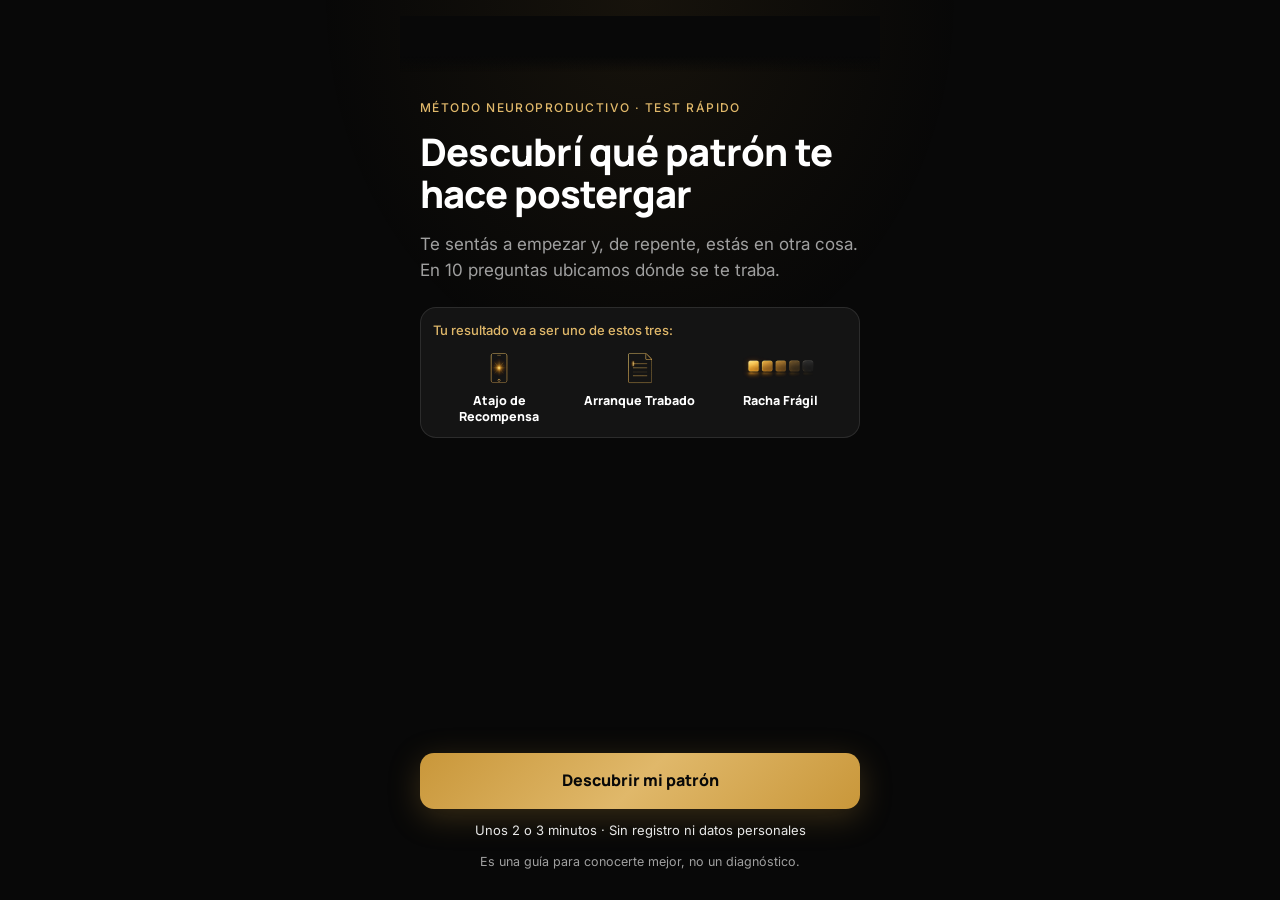
<file: quiz/index.html>
<!doctype html>
<html lang="es">
  <head>
    <meta charset="utf-8" />
    <meta name="viewport" content="width=device-width, initial-scale=1, viewport-fit=cover" />
    <title>Test rápido: ¿qué patrón te hace postergar? · Método Neuroproductivo</title>
    <meta name="description" content="10 preguntas para ubicar dónde se te traba: al distraerte, al arrancar o al sostener. Sin registro y sin datos personales." />
    <meta name="robots" content="noindex, nofollow" />
    <meta name="theme-color" content="#080808" />
    <link rel="icon" href="data:image/svg+xml,%3Csvg xmlns='http://www.w3.org/2000/svg' viewBox='0 0 64 64'%3E%3Crect width='64' height='64' rx='14' fill='%23080808'/%3E%3Ccircle cx='32' cy='32' r='12' fill='%23C9973A'/%3E%3C/svg%3E" />

    <link rel="preconnect" href="https://fonts.googleapis.com" />
    <link rel="preconnect" href="https://fonts.gstatic.com" crossorigin />
    <link href="https://fonts.googleapis.com/css2?family=Manrope:wght@700;800&family=Inter:wght@400;500&display=swap" rel="stylesheet" />

    <link rel="stylesheet" href="/quiz/css/tokens.css" />
    <link rel="stylesheet" href="/quiz/css/quiz.css" />
    <link rel="modulepreload" href="/quiz/js/main.js" />
    <!-- Microsoft Clarity -->
    <script type="text/javascript">
      (function (c, l, a, r, i, t, y) {
        c[a] = c[a] || function () { (c[a].q = c[a].q || []).push(arguments); };
        t = l.createElement(r); t.async = 1; t.src = "https://www.clarity.ms/tag/" + i;
        y = l.getElementsByTagName(r)[0]; y.parentNode.insertBefore(t, y);
      })(window, document, "clarity", "script", "yuruc1s1a1");
    </script>
  </head>
  <body>
    <div id="app" class="mnq-app" data-counter="on">
      <noscript><p class="mnq-noscript">Necesitás activar JavaScript para hacer el test.</p></noscript>
    </div>
    <script type="module" src="/quiz/js/main.js"></script>
  </body>
</html>
</file>
<file: quiz/css/tokens.css>
/* Tokens de diseño del quiz. Los valores de color son los de la landing publicada
   (negro + dorado, Manrope + Inter) para que el quiz se sienta parte de la misma marca. */
:root {
  --black: #080808;
  --black-2: #0f0f0f;
  --black-3: #141414;
  --black-4: #1a1a1a;
  --black-5: #222222;
  --white: #ffffff;
  --gray-100: #e8e8e8;
  --gray-300: #a0a0a0;
  --gray-500: #606060;
  --gray-700: #303030;
  --gold: #c9973a;
  --gold-light: #e0b86a;
  --gold-pale: #f5e6cc;
  --gold-glow: rgba(201, 151, 58, 0.18);
  --gold-border: rgba(201, 151, 58, 0.3);
  --border: rgba(255, 255, 255, 0.06);
  --border-md: rgba(255, 255, 255, 0.1);

  --font-h: 'Manrope', system-ui, -apple-system, 'Segoe UI', Roboto, sans-serif;
  --font-b: 'Inter', system-ui, -apple-system, 'Segoe UI', Roboto, sans-serif;

  --r-card: 16px;
  --r-btn: 14px;
  --ease: cubic-bezier(0.22, 0.61, 0.36, 1);
  --wrap: 480px;
  --gutter: 20px;
}
</file>
<file: quiz/css/quiz.css>
/* Estilos del quiz. Mobile-first: una columna, objetivos táctiles >= 48 px.
   En escritorio es la misma columna centrada. */

*,
*::before,
*::after {
  box-sizing: border-box;
  margin: 0;
  padding: 0;
}

html {
  -webkit-text-size-adjust: 100%;
  text-size-adjust: 100%;
}

body {
  background: var(--black);
  color: var(--white);
  font-family: var(--font-b);
  font-size: 16px;
  line-height: 1.5;
  -webkit-font-smoothing: antialiased;
  min-height: 100vh;
  min-height: 100dvh;
  overflow-x: hidden;
}

/* Resplandor dorado suave arriba, igual que el hero de la landing. */
body::before {
  content: '';
  position: fixed;
  top: 0;
  left: 50%;
  transform: translateX(-50%);
  width: 100%;
  max-width: 700px;
  height: 420px;
  background: radial-gradient(ellipse at 50% 0%, rgba(201, 151, 58, 0.08) 0%, transparent 65%);
  pointer-events: none;
  z-index: 0;
}

button {
  font: inherit;
  color: inherit;
}

:focus-visible {
  outline: 2px solid var(--gold-light);
  outline-offset: 3px;
}

.mnq-visually-hidden {
  position: absolute !important;
  width: 1px;
  height: 1px;
  overflow: hidden;
  clip: rect(0 0 0 0);
  white-space: nowrap;
}

/* ── Estructura ─────────────────────────────────────────────────────────────── */

.mnq-app {
  position: relative;
  z-index: 1;
  max-width: var(--wrap);
  min-height: 100vh;
  min-height: 100dvh;
  margin: 0 auto;
  padding: env(safe-area-inset-top) var(--gutter) 0;
  display: flex;
  flex-direction: column;
}

.mnq-header {
  position: sticky;
  top: 0;
  z-index: 5;
  display: grid;
  grid-template-columns: 44px 1fr 44px;
  align-items: center;
  height: 56px;
  margin: 0 calc(var(--gutter) * -1);
  padding: 0 var(--gutter);
  background: linear-gradient(var(--black) 72%, rgba(8, 8, 8, 0));
}

.mnq-back {
  display: grid;
  place-items: center;
  width: 44px;
  height: 44px;
  margin-left: -10px;
  background: none;
  border: 0;
  border-radius: 50%;
  color: var(--gray-100);
  cursor: pointer;
  -webkit-tap-highlight-color: transparent;
}

.mnq-brand,
.mnq-counter {
  grid-column: 2;
  grid-row: 1;
  text-align: center;
}

.mnq-brand {
  font: 800 12px/1 var(--font-h);
  letter-spacing: 0.14em;
  text-transform: uppercase;
  color: var(--white);
}

.mnq-brand span {
  color: var(--gold-light);
}

.mnq-counter {
  font: 500 13px/1 var(--font-b);
  color: var(--gray-300);
}

/* Barra de avance (preguntas y pausa), pegada al borde de abajo del encabezado fijo. */
.mnq-progress {
  position: absolute;
  right: var(--gutter);
  bottom: 2px;
  left: var(--gutter);
  height: 4px;
  overflow: hidden;
  border-radius: 999px;
  background: var(--border-md);
}

.mnq-progress[hidden] {
  display: none;
}

.mnq-progress__fill {
  display: block;
  width: 0;
  height: 100%;
  border-radius: inherit;
  background: linear-gradient(90deg, var(--gold), var(--gold-light));
  transition: width 0.35s var(--ease);
}

/* Con contador activado, en las preguntas el centro del encabezado muestra el contador.
   En el hook la marca ya figura en la etiqueta del título, así que no se repite. */
.mnq-app[data-counter='on'][data-screen='question'] .mnq-brand,
.mnq-app[data-screen='hook'] .mnq-brand {
  display: none;
}

.mnq-main {
  flex: 1;
  display: flex;
  flex-direction: column;
}

.mnq-main.is-busy {
  pointer-events: none;
}

.mnq-screen {
  flex: 1;
  display: flex;
  flex-direction: column;
  padding: 12px 0 28px;
}

/* ── Tipografía ─────────────────────────────────────────────────────────────── */

.mnq-kicker {
  margin-bottom: 14px;
  font: 500 12px/1.3 var(--font-b);
  letter-spacing: 0.12em;
  text-transform: uppercase;
  color: var(--gold-light);
}

.mnq-eyebrow {
  margin-bottom: 12px;
  font: 500 14px/1.3 var(--font-b);
  color: var(--gold-light);
}

.mnq-title {
  font: 800 clamp(28px, 8.4vw, 38px) / 1.12 var(--font-h);
  letter-spacing: -0.02em;
  color: var(--white);
}

.mnq-title--question {
  font-size: clamp(24px, 6.6vw, 30px);
  line-height: 1.18;
}

.mnq-statement {
  font: 800 clamp(22px, 6.2vw, 28px) / 1.24 var(--font-h);
  letter-spacing: -0.01em;
  color: var(--white);
}

.mnq-lead {
  margin-top: 16px;
  font-size: 17px;
  line-height: 1.55;
  color: var(--gray-300);
}

.mnq-subtitle {
  margin-top: 10px;
  font-size: 15px;
  color: var(--gray-300);
}

[data-focus]:focus {
  outline: none;
}

/* ── Botones ────────────────────────────────────────────────────────────────── */

.mnq-btn {
  display: inline-flex;
  align-items: center;
  justify-content: center;
  width: 100%;
  min-height: 56px;
  padding: 16px 24px;
  border: 0;
  border-radius: var(--r-btn);
  font: 800 16px/1.2 var(--font-h);
  text-align: center;
  text-decoration: none;
  cursor: pointer;
  -webkit-tap-highlight-color: transparent;
  transition: transform 0.12s var(--ease), box-shadow 0.2s var(--ease);
}

.mnq-btn--primary {
  background: linear-gradient(135deg, #c9973a 0%, #e0b86a 50%, #c9973a 100%);
  color: var(--black);
  box-shadow: 0 8px 32px rgba(201, 151, 58, 0.25);
}

.mnq-btn--ghost {
  background: transparent;
  border: 1px solid var(--gold-border);
  color: var(--gold-light);
}

.mnq-restart {
  margin-top: 28px;
  text-align: center;
}

/* «Repetir el test» como link chico: no compite con el botón del video. */
.mnq-restart__link {
  padding: 12px 16px;
  background: none;
  border: 0;
  font: 500 14px/1.3 var(--font-b);
  color: var(--gray-300);
  text-decoration: underline;
  text-underline-offset: 3px;
  cursor: pointer;
}

.mnq-btn:active {
  transform: scale(0.985);
}

.mnq-actions {
  margin-top: auto;
  padding-top: 32px;
}

.mnq-fineprint {
  margin-top: 14px;
  text-align: center;
  font-size: 12.5px;
  color: var(--gray-300);
}

/* ── Hook ───────────────────────────────────────────────────────────────────── */

.mnq-hook {
  padding-top: 28px;
}

/* Los 3 resultados posibles, a la vista antes de empezar. */
.mnq-outcomes {
  margin-top: 24px;
  padding: 14px 12px 12px;
  background: var(--black-3);
  border: 1px solid var(--border-md);
  border-radius: var(--r-card);
}

.mnq-outcomes__label {
  margin-bottom: 12px;
  font: 500 13px/1.3 var(--font-b);
  color: var(--gold-light);
}

.mnq-outcomes__list {
  display: grid;
  grid-template-columns: repeat(3, minmax(0, 1fr));
  gap: 8px;
  list-style: none;
}

.mnq-outcome {
  display: flex;
  flex-direction: column;
  align-items: center;
  gap: 8px;
  text-align: center;
}

.mnq-outcome__icon {
  width: auto;
  max-width: 100%;
  height: 34px;
  object-fit: contain;
}

.mnq-outcome__name {
  font: 800 12.5px/1.25 var(--font-h);
  color: var(--white);
}

/* Duración y «sin registro»: texto plano pegado al botón (antes eran pastillas que parecían botones). */
.mnq-hook__note {
  margin-top: 12px;
  text-align: center;
  font-size: 13px;
  line-height: 1.4;
  color: var(--gray-100);
}

/* ── Opciones ───────────────────────────────────────────────────────────────── */

.mnq-options {
  display: grid;
  gap: 12px;
  margin-top: 28px;
}

.mnq-question .mnq-options--scale {
  margin-top: auto;
  padding-top: 28px;
}

/* Bloque ícono + frase: ocupa el espacio libre y se centra en él. */
.mnq-question__head {
  display: flex;
  flex: 1;
  flex-direction: column;
  justify-content: center;
}

/* Pantallas altas: ícono más grande para llenar mejor. */
@media (min-height: 760px) {
  .mnq-question__head .mnq-dim-icon {
    height: 84px;
    margin-bottom: 18px;
  }
}

.mnq-option {
  display: flex;
  align-items: center;
  justify-content: space-between;
  gap: 14px;
  width: 100%;
  min-height: 60px;
  padding: 16px 18px;
  background: var(--black-3);
  border: 1px solid var(--border-md);
  border-radius: var(--r-card);
  font: 500 16px/1.35 var(--font-b);
  color: var(--white);
  text-align: left;
  cursor: pointer;
  -webkit-tap-highlight-color: transparent;
  transition: border-color 0.15s var(--ease), background-color 0.15s var(--ease), transform 0.12s var(--ease);
}

.mnq-option:active {
  transform: scale(0.985);
}

@media (hover: hover) {
  .mnq-option:hover {
    border-color: var(--gold-border);
  }
}

.mnq-option.is-selected {
  border-color: var(--gold);
  background: var(--gold-glow);
}

.mnq-option__mark {
  flex: none;
  width: 22px;
  height: 22px;
  border: 2px solid var(--gray-500);
  border-radius: 50%;
}

.mnq-option.is-selected .mnq-option__mark {
  border-color: var(--gold);
  background: var(--gold);
  box-shadow: inset 0 0 0 4px var(--black-3);
}

/* ── Pausa y diagrama del ciclo ─────────────────────────────────────────────── */

.mnq-card {
  margin-top: 28px;
  padding: 22px 12px 14px;
  background: var(--black-3);
  border: 1px solid var(--border-md);
  border-radius: var(--r-card);
}

.mnq-cycle {
  margin: 0;
}

.mnq-cycle__svg {
  display: block;
  width: 100%;
  height: auto;
  overflow: visible;
}

.mnq-cycle__link,
.mnq-cycle__arrow {
  fill: none;
  stroke: var(--gray-500);
  stroke-width: 2;
  stroke-linecap: round;
  stroke-linejoin: round;
}

.mnq-cycle__circle {
  fill: var(--black-4);
  stroke: var(--gray-500);
  stroke-width: 2;
}

.mnq-cycle__number {
  fill: var(--gray-300);
  font: 800 15px var(--font-h);
}

.mnq-cycle__label {
  fill: var(--gray-300);
  font: 500 14px var(--font-b);
}

.mnq-cycle__node--primary .mnq-cycle__circle {
  fill: var(--gold);
  stroke: var(--gold-light);
  filter: drop-shadow(0 0 10px rgba(201, 151, 58, 0.55));
}

.mnq-cycle__node--primary .mnq-cycle__number {
  fill: var(--black);
}

.mnq-cycle__node--primary .mnq-cycle__label {
  fill: var(--white);
}

.mnq-cycle__node--secondary .mnq-cycle__circle {
  fill: var(--gold-glow);
  stroke: var(--gold-border);
}

.mnq-cycle__node--secondary .mnq-cycle__number {
  fill: var(--gold-light);
}

.mnq-cycle__node--secondary .mnq-cycle__label {
  fill: var(--gold-pale);
}

/* ── Entrada al resultado ───────────────────────────────────────────────────── */

.mnq-reveal {
  align-items: center;
  justify-content: center;
  text-align: center;
}

.mnq-reveal__text {
  font: 800 24px/1.25 var(--font-h);
  color: var(--gold-light);
}

/* ── Resultado ──────────────────────────────────────────────────────────────── */

.mnq-result {
  padding-bottom: 190px; /* deja lugar a la barra fija del CTA */
}

.mnq-note {
  margin-bottom: 18px;
  padding: 12px 14px;
  border: 1px solid var(--gold-border);
  border-radius: 12px;
  background: var(--gold-glow);
  font-size: 14.5px;
  color: var(--gold-pale);
}

.mnq-result__name {
  font: 800 clamp(32px, 9.5vw, 42px) / 1.08 var(--font-h);
  letter-spacing: -0.02em;
  color: var(--gold-light);
}

.mnq-result__descriptor {
  margin-top: 10px;
  font: 500 18px/1.4 var(--font-b);
  color: var(--white);
}

.mnq-result__art {
  display: block;
  width: 100%;
  height: auto;
  /* Chica para que «En el video vas a ver» quede a la vista sin bajar. Se ve entera, centrada. */
  max-height: min(120px, 15vh);
  object-fit: contain;
  margin-top: 22px;
  border-radius: var(--r-card);
}

/* En pantallas bajas no entra: ahí manda el bloque del video. */
@media (max-height: 700px) {
  .mnq-result__art {
    display: none;
  }
}

.mnq-meter {
  margin-top: 22px;
}

.mnq-meter__caption {
  margin-bottom: 10px;
  font-size: 13px;
  color: var(--gray-300);
}

.mnq-meter__bar,
.mnq-meter__labels {
  display: grid;
  grid-template-columns: repeat(3, 1fr);
  gap: 6px;
}

.mnq-meter__seg {
  height: 8px;
  border-radius: 4px;
  background: var(--gray-700);
}

.mnq-meter__seg.is-on {
  background: linear-gradient(90deg, var(--gold), var(--gold-light));
}

.mnq-meter__labels {
  margin-top: 8px;
  list-style: none;
  font-size: 12px;
  color: var(--gray-300);
}

.mnq-meter__labels li.is-active {
  color: var(--gold-light);
  font-weight: 500;
}

.mnq-cycle-card {
  text-align: center;
}

.mnq-cycle-card__caption {
  margin-top: 6px;
  font: 500 14px/1.3 var(--font-b);
  color: var(--gold-light);
}

.mnq-secondary {
  margin-top: 14px;
  padding: 14px 16px;
  border: 1px dashed var(--gold-border);
  border-radius: var(--r-card);
  font-size: 14.5px;
  color: var(--gold-pale);
}

.mnq-block {
  margin-top: 30px;
}

.mnq-block__title {
  margin-bottom: 10px;
  font: 800 13px/1.3 var(--font-b);
  letter-spacing: 0.1em;
  text-transform: uppercase;
  color: var(--gold-light);
}

.mnq-block p {
  font-size: 16px;
  line-height: 1.65;
  color: var(--gray-100);
}

.mnq-block p + p {
  margin-top: 12px;
}

.mnq-block strong {
  font-weight: 500;
  color: var(--white);
}

.mnq-block .mnq-lead-strong {
  font-weight: 500;
  color: var(--white);
}

.mnq-list {
  display: grid;
  gap: 10px;
  list-style: none;
}

.mnq-list li {
  position: relative;
  padding-left: 22px;
  line-height: 1.55;
  color: var(--gray-100);
}

/* «En el video vas a ver»: la razón para tocar el botón. Tarjeta dorada, arriba en el resultado. */
.mnq-block.mnq-video {
  padding: 18px 18px 16px;
  background: linear-gradient(180deg, rgba(201, 151, 58, 0.14), rgba(201, 151, 58, 0.04));
  border: 1px solid var(--gold-border);
  border-radius: var(--r-card);
}

.mnq-video__title {
  display: flex;
  align-items: center;
  gap: 10px;
}

.mnq-video__play {
  position: relative;
  flex: none;
  width: 26px;
  height: 26px;
  border-radius: 50%;
  background: var(--gold);
}

.mnq-video__play::after {
  content: '';
  position: absolute;
  top: 7px;
  left: 10px;
  border-style: solid;
  border-width: 6px 0 6px 9px;
  border-color: transparent transparent transparent var(--black);
}

.mnq-video .mnq-list li {
  color: var(--white);
}

.mnq-list li::before {
  content: '';
  position: absolute;
  top: 0.62em;
  left: 2px;
  width: 8px;
  height: 8px;
  border-radius: 50%;
  background: var(--gold);
}

.mnq-block .mnq-echo {
  margin-top: 14px;
  font-size: 14.5px;
  color: var(--gold-pale);
}

.mnq-block .mnq-goal {
  margin-top: 14px;
}

/* Lo que eligió cambiar primero, suelto (el bloque del método quedó plegado). */
.mnq-goal-block {
  padding-left: 14px;
  border-left: 2px solid var(--gold-border);
}

.mnq-block.mnq-goal-block .mnq-goal {
  margin-top: 0;
}

.mnq-dim-icon {
  display: block;
  align-self: flex-start;
  width: auto;
  height: 52px;
  margin: 0 0 12px;
}

/* En celulares de poca altura el ícono se achica o se oculta: las 4 opciones tienen que
   verse completas sin hacer scroll. */
@media (max-height: 700px) {
  .mnq-dim-icon {
    height: 36px;
    margin-bottom: 8px;
  }
}

@media (max-height: 600px) {
  .mnq-dim-icon {
    display: none;
  }
}

@media (max-width: 340px) {
  .mnq-brand {
    font-size: 10.5px;
    letter-spacing: 0.08em;
  }
}

.mnq-result__intro {
  margin-top: 22px;
  font-size: 17px;
  line-height: 1.6;
  font-weight: 500;
  color: var(--white);
}

.mnq-why {
  border-top: 1px solid var(--border);
  padding-top: 14px;
}

.mnq-why__summary {
  cursor: pointer;
  font: 800 13px/1.3 var(--font-b);
  letter-spacing: 0.1em;
  text-transform: uppercase;
  color: var(--gold-light);
}

.mnq-why[open] .mnq-why__summary {
  margin-bottom: 12px;
}

.mnq-result__foot {
  margin-top: 36px;
  padding-top: 18px;
  border-top: 1px solid var(--border);
}

.mnq-disclaimer {
  font-size: 12.5px;
  line-height: 1.5;
  color: var(--gray-300);
}

.mnq-privacy {
  display: inline-block;
  margin-top: 8px;
  font-size: 12.5px;
  color: var(--gray-300);
}

/* Barra fija inferior con el CTA del resultado. */
.mnq-cta-host {
  position: fixed;
  right: 0;
  bottom: 0;
  left: 0;
  z-index: 10;
  pointer-events: none;
}

.mnq-cta-bar {
  max-width: var(--wrap);
  margin: 0 auto;
  padding: 22px var(--gutter) calc(14px + env(safe-area-inset-bottom));
  background: linear-gradient(to top, var(--black) 70%, rgba(8, 8, 8, 0));
  pointer-events: auto;
}

.mnq-microcopy {
  margin-top: 10px;
  text-align: center;
  font-size: 12px;
  line-height: 1.4;
  color: var(--gray-300);
}

/* ── Movimiento ─────────────────────────────────────────────────────────────── */

@keyframes mnq-in {
  from {
    opacity: 0;
    transform: translateY(12px);
  }
  to {
    opacity: 1;
    transform: none;
  }
}

@keyframes mnq-out {
  to {
    opacity: 0;
    transform: translateY(-6px);
  }
}

.mnq-in {
  animation: mnq-in 0.24s var(--ease) both;
}

.mnq-out {
  animation: mnq-out 0.15s ease-in both;
}

@media (prefers-reduced-motion: reduce) {
  .mnq-progress__fill {
    transition: none;
  }

  *,
  *::before,
  *::after {
    animation: none !important;
    transition: none !important;
  }
}

@media (min-width: 600px) {
  .mnq-app {
    padding-top: 16px;
  }
}

.mnq-noscript {
  padding: 40px 0;
  text-align: center;
  color: var(--gray-300);
}
</file>
